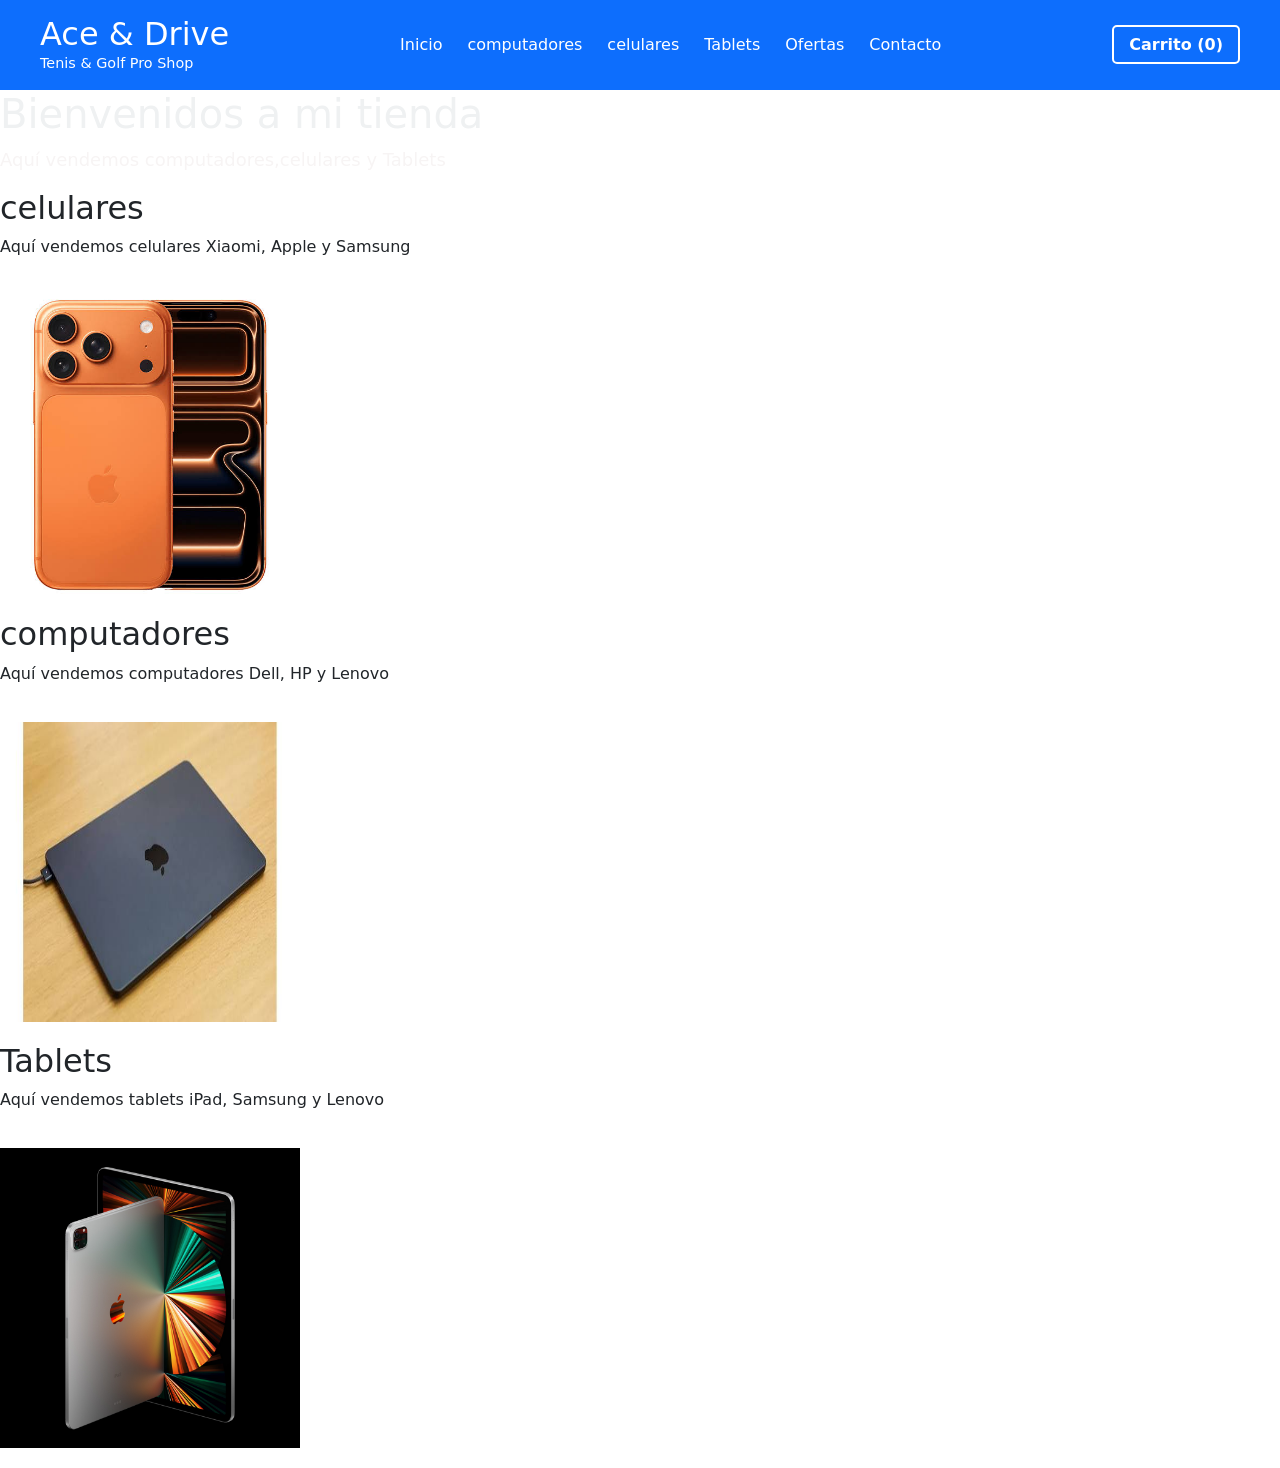
<file: index.html>
<!DOCTYPE html>
<html  lang="es-419">
<head>
    <meta charset="UTF-8">
    <title>Mi Tienda de Tecnología</title>
    <link href="https://cdn.jsdelivr.net/npm/bootstrap@5.3.8/dist/css/bootstrap.min.css" rel="stylesheet" integrity="sha384-sRIl4kxILFvY47J16cr9ZwB07vP4J8+LH7qKQnuqkuIAvNWLzeN8tE5YBujZqJLB" crossorigin="anonymous">
    <link rel="stylesheet" href="https://cdnjs.cloudflare.com/ajax/libs/font-awesome/6.4.0/css/all.min.css">
    <link rel="stylesheet" href="styles.css"> 
</head>

<body>
   <header>
        <div>
            <h1>Ace & Drive</h1>
            <p>Tenis & Golf Pro Shop</p>
        </div>

        <!-- Menú de navegación -->
        <nav>
            <ul>
                <li><a href="#">Inicio</a></li>
                <li><a href="#">computadores</a></li>
                <li><a href="#">celulares</a></li>
                <li><a href="#">Tablets</a></li>
                <li><a href="#">Ofertas</a></li>
                <li><a href="#">Contacto</a></li>
            </ul>
        </nav>
        <!-- Carrito -->
        <div>
            <a href="#">Carrito (0)</a>
        </div>
      </header>


    <h1 id='titulo1' >Bienvenidos a mi tienda</h1>
    <p id='descripcion1'>Aquí vendemos computadores,celulares y Tablets </p>
        <h2 id='titulo2 '>celulares</h2>
    <p >Aquí vendemos  celulares Xiaomi, Apple y Samsung</p>
    <img src="img/celular.jfif" alt="celuares">
    <h2 id='titulo3 '>computadores </h2>
    <p >Aquí vendemos  computadores Dell, HP y Lenovo</p>
    <img src="img/computador.jfif" alt="computadoras">
    <h2 id='titulo4 '>Tablets</h2>
    <p >Aquí vendemos  tablets iPad, Samsung y Lenovo</p>
    <img src="img/tablet.jpg" alt="tablets">

</body>
</html>
</file>
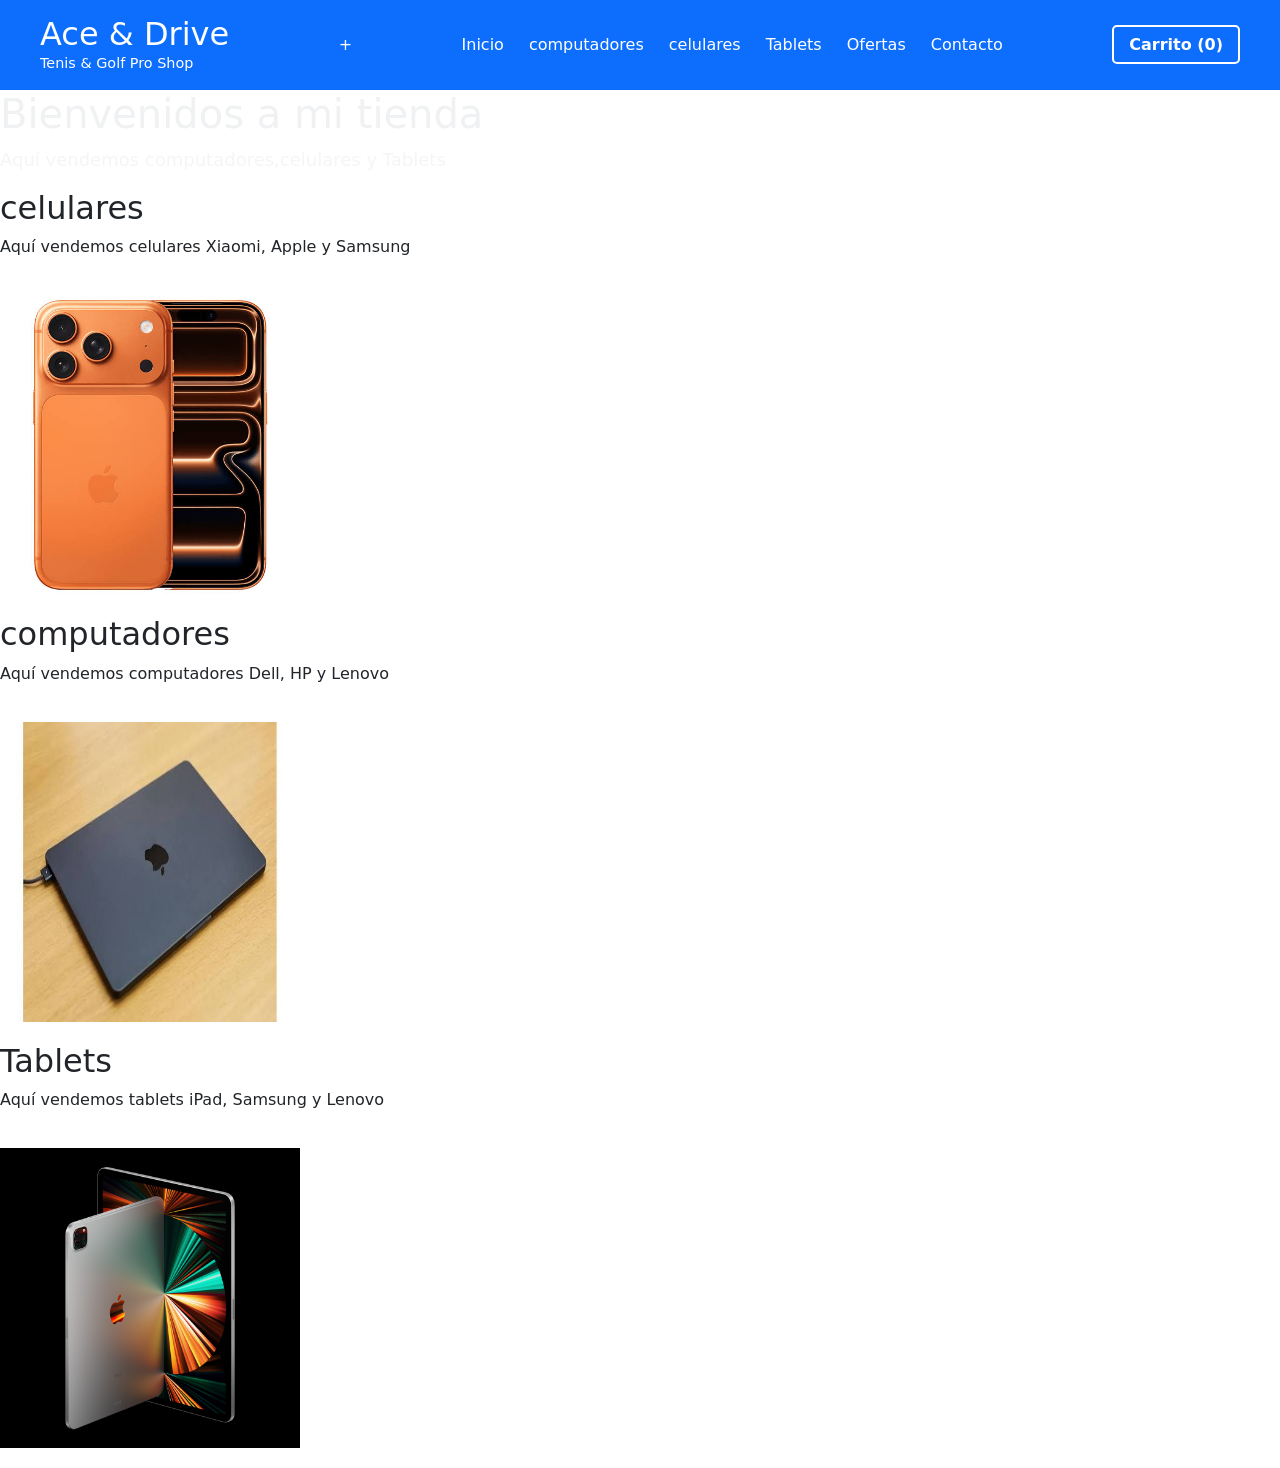
<file: templates/index.html>
<!DOCTYPE html>
<html  lang="es-419">
<head>
    <meta charset="UTF-8">
    <title>Mi Tienda de Tecnología</title>
    <link href="https://cdn.jsdelivr.net/npm/bootstrap@5.3.8/dist/css/bootstrap.min.css" rel="stylesheet" integrity="sha384-sRIl4kxILFvY47J16cr9ZwB07vP4J8+LH7qKQnuqkuIAvNWLzeN8tE5YBujZqJLB" crossorigin="anonymous">
    <link rel="stylesheet" href="https://cdnjs.cloudflare.com/ajax/libs/font-awesome/6.4.0/css/all.min.css">
    <link rel="stylesheet" href="../static/css/styles.css"> 
</head>

<body>
   <header>
        <div>
            <h1>Ace & Drive</h1>
            <p>Tenis & Golf Pro Shop</p>
        </div>+

        <!-- Menú de navegación -->
        <nav>
            <ul>
                <li><a href="#">Inicio</a></li>
                <li><a href="#">computadores</a></li>
                <li><a href="#">celulares</a></li>
                <li><a href="#">Tablets</a></li>
                <li><a href="#">Ofertas</a></li>
                <li><a href="#">Contacto</a></li>
            </ul>
        </nav>
        <!-- Carrito -->
        <div>
            <a href="#">Carrito (0)</a>
        </div>
      </header>


    <h1 id='titulo1' >Bienvenidos a mi tienda</h1>
    <p id='descripcion1'>Aquí vendemos computadores,celulares y Tablets </p>
        <h2 id='titulo2 '>celulares</h2>
    <p >Aquí vendemos  celulares Xiaomi, Apple y Samsung</p>
    <img src="../static/img/celular.jfif" alt="celulares">
    <h2 id='titulo3 '>computadores </h2>
    <p >Aquí vendemos  computadores Dell, HP y Lenovo</p>
    <img src="../static/img/computador.jfif" alt="computadoras">
    <h2 id='titulo4 '>Tablets</h2>
    <p >Aquí vendemos  tablets iPad, Samsung y Lenovo</p>
    <img src="../static/img/tablet.jpg" alt="tablets">

</body>
</html>
</file>
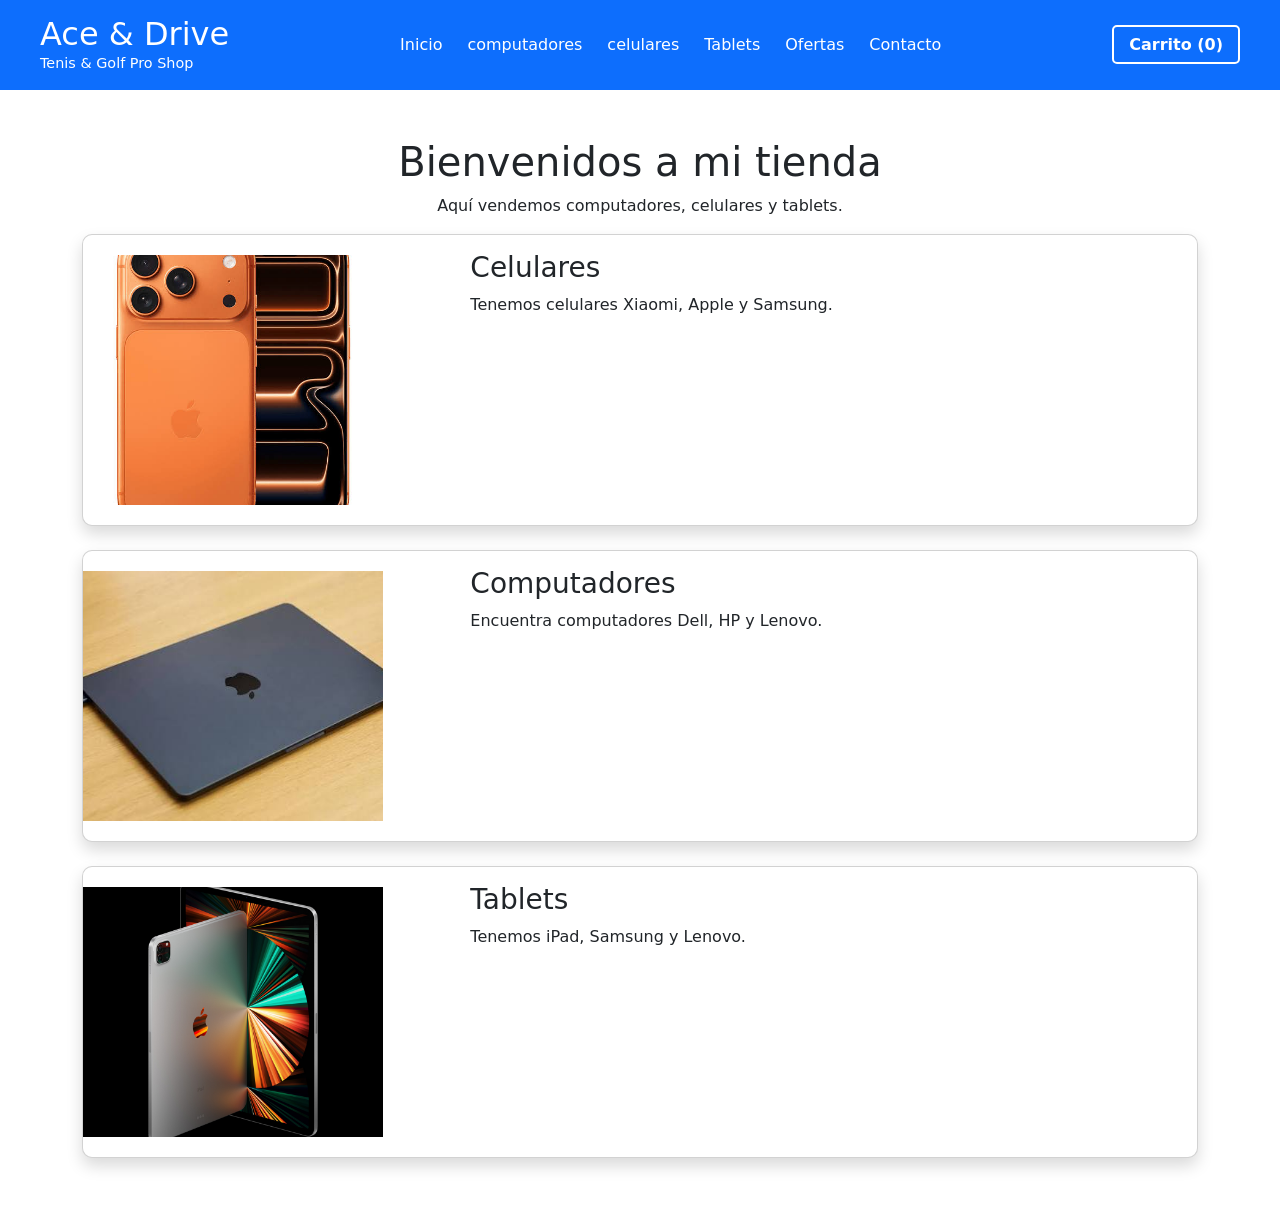
<file: index_2.html>
<!DOCTYPE html>
<html  lang="es-419">
<head>
    <meta charset="UTF-8">
    <title>Mi Tienda de Tecnología</title>
    <link href="https://cdn.jsdelivr.net/npm/bootstrap@5.3.8/dist/css/bootstrap.min.css" rel="stylesheet" integrity="sha384-sRIl4kxILFvY47J16cr9ZwB07vP4J8+LH7qKQnuqkuIAvNWLzeN8tE5YBujZqJLB" crossorigin="anonymous">
    <link rel="stylesheet" href="https://cdnjs.cloudflare.com/ajax/libs/font-awesome/6.4.0/css/all.min.css">
    <link rel="stylesheet" href="styles.css"> 
</head>

<body>
   <header>
        
        <div>
            <h1>Ace & Drive</h1>
            <p>Tenis & Golf Pro Shop</p>
        </div>

        <!-- Menú de navegación -->
        <nav>
            <ul>
                <li><a href="#">Inicio</a></li>
                <li><a href="#">computadores</a></li>
                <li><a href="#">celulares</a></li>
                <li><a href="#">Tablets</a></li>
                <li><a href="#">Ofertas</a></li>
                <li><a href="#">Contacto</a></li>
            </ul>
        </nav>
        <!-- Carrito -->
        <div>
            <a href="#">Carrito (0)</a>
        </div>
    </header>

<main class="container my-5">

    <section id="inicio">
        <h1 class="text-center">Bienvenidos a mi tienda</h1>
        <p class="text-center">
            Aquí vendemos computadores, celulares y tablets.
        </p>
    </section>

    <section id="celulares" class="card mb-4 shadow">
        <div class="row g-0">
            <div class="col-md-4">
                <img src="img/celular.jfif" class="img-fluid" alt="Celulares">
            </div>
            <div class="col-md-8">
                <div class="card-body">
                    <h3>Celulares</h3>
                    <p>Tenemos celulares Xiaomi, Apple y Samsung.</p>
                </div>
            </div>
        </div>
    </section>

    <section id="computadores" class="card mb-4 shadow">
        <div class="row g-0">
            <div class="col-md-4">
                <img src="img/computador.jfif" class="img-fluid" alt="Computadores">
            </div>
            <div class="col-md-8">
                <div class="card-body">
                    <h3>Computadores</h3>
                    <p>Encuentra computadores Dell, HP y Lenovo.</p>
                </div>
            </div>
        </div>
    </section>

    <section id="tablets" class="card mb-4 shadow">
        <div class="row g-0">
            <div class="col-md-4">
                <img src="img/tablet.jpg" class="img-fluid" alt="Tablets">
            </div>
            <div class="col-md-8">
                <div class="card-body">
                    <h3>Tablets</h3>
                    <p>Tenemos iPad, Samsung y Lenovo.</p>
                </div>
            </div>
        </div>
    </section>

</main>





</body>
</html>
</file>
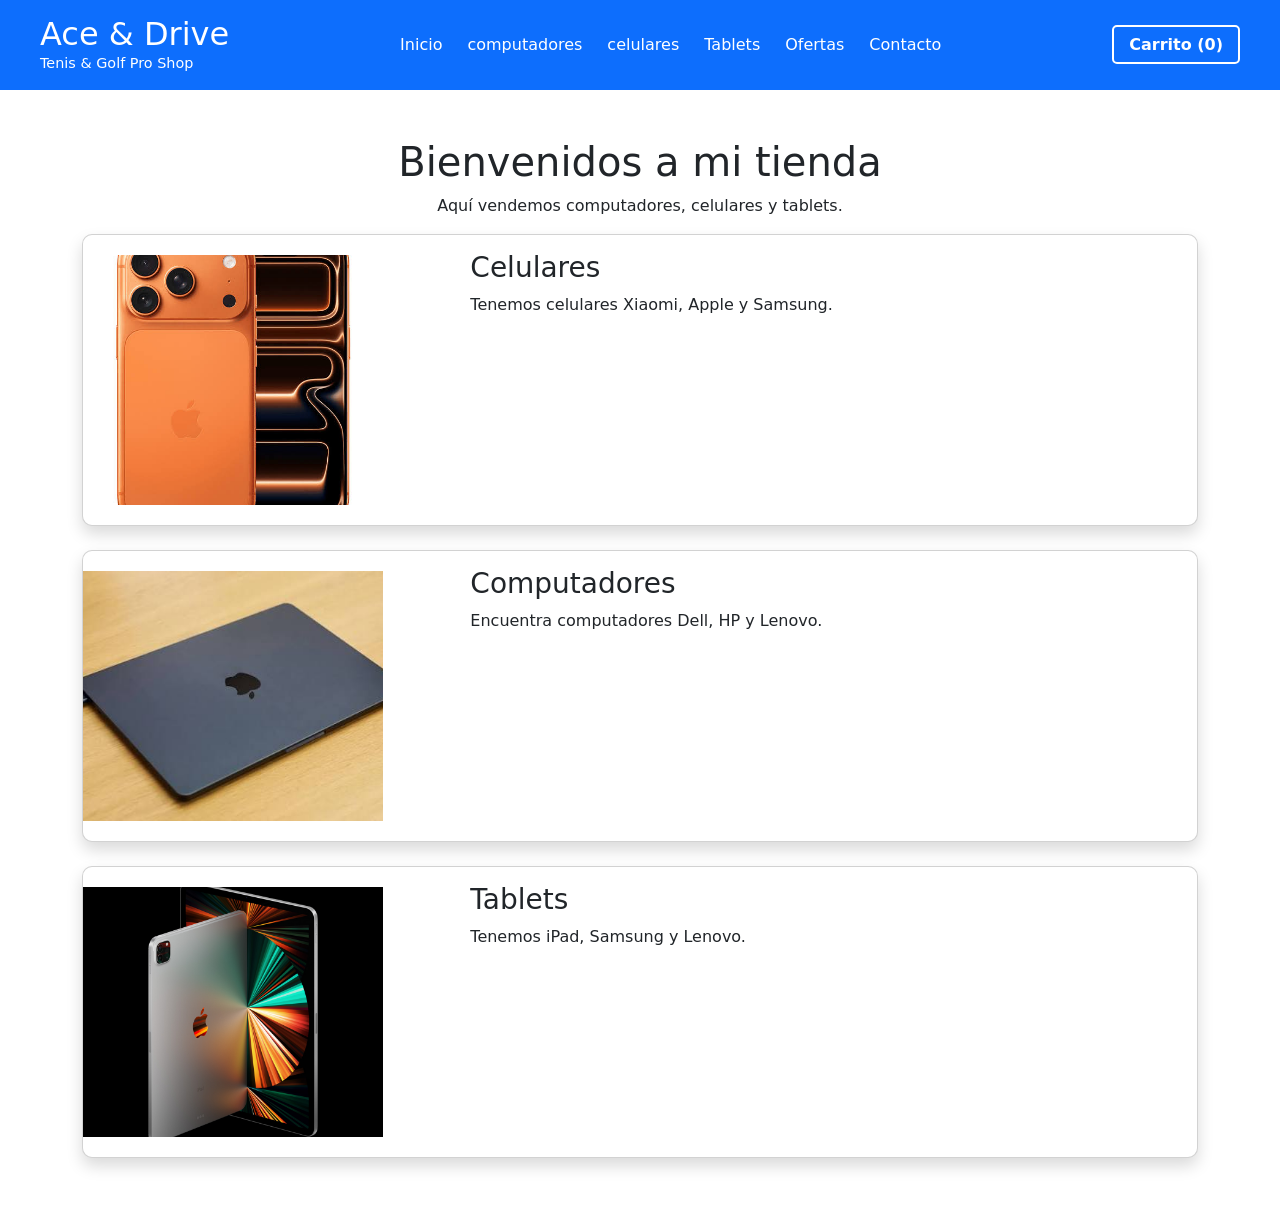
<file: templates/index_2.html>
<!DOCTYPE html>
<html  lang="es-419">
<head>
    <meta charset="UTF-8">
    <title>Mi Tienda de Tecnología</title>
    <link href="https://cdn.jsdelivr.net/npm/bootstrap@5.3.8/dist/css/bootstrap.min.css" rel="stylesheet" integrity="sha384-sRIl4kxILFvY47J16cr9ZwB07vP4J8+LH7qKQnuqkuIAvNWLzeN8tE5YBujZqJLB" crossorigin="anonymous">
    <link rel="stylesheet" href="https://cdnjs.cloudflare.com/ajax/libs/font-awesome/6.4.0/css/all.min.css">
    <link rel="stylesheet" href="../static/css/styles.css"> 
</head>

<body>
   <header>
        
        <div>
            <h1>Ace & Drive</h1>
            <p>Tenis & Golf Pro Shop</p>
        </div>

        <!-- Menú de navegación -->
        <nav>
            <ul>
                <li><a href="#">Inicio</a></li>
                <li><a href="#">computadores</a></li>
                <li><a href="#">celulares</a></li>
                <li><a href="#">Tablets</a></li>
                <li><a href="#">Ofertas</a></li>
                <li><a href="#">Contacto</a></li>
            </ul>
        </nav>
        <!-- Carrito -->
        <div>
            <a href="#">Carrito (0)</a>
        </div>
    </header>

<main class="container my-5">

    <section id="inicio">
        <h1 class="text-center">Bienvenidos a mi tienda</h1>
        <p class="text-center">
            Aquí vendemos computadores, celulares y tablets.
        </p>
    </section>

    <section id="celulares" class="card mb-4 shadow">
        <div class="row g-0">
            <div class="col-md-4">
                <img src="../static/img/celular.jfif" class="img-fluid" alt="Celulares">
            </div>
            <div class="col-md-8">
                <div class="card-body">
                    <h3>Celulares</h3>
                    <p>Tenemos celulares Xiaomi, Apple y Samsung.</p>
                </div>
            </div>
        </div>
    </section>

    <section id="computadores" class="card mb-4 shadow">
        <div class="row g-0">
            <div class="col-md-4">
                <img src="../static/img/computador.jfif" class="img-fluid" alt="Computadores">
            </div>
            <div class="col-md-8">
                <div class="card-body">
                    <h3>Computadores</h3>
                    <p>Encuentra computadores Dell, HP y Lenovo.</p>
                </div>
            </div>
        </div>
    </section>

    <section id="tablets" class="card mb-4 shadow">
        <div class="row g-0">
            <div class="col-md-4">
                <img src="../static/img/tablet.jpg" class="img-fluid" alt="Tablets">
            </div>
            <div class="col-md-8">
                <div class="card-body">
                    <h3>Tablets</h3>
                    <p>Tenemos iPad, Samsung y Lenovo.</p>
                </div>
            </div>
        </div>
    </section>

</main>





</body>
</html>
</file>
<file: styles.css>
header{
    background-color: #0d6efd;
    color: white;
    padding: 15px 40px;
    display: flex;
    justify-content: space-between;
    align-items: center;
}
header h1{
    margin: 0;
    font-size: 2rem;
}
header p{
    margin: 0;
    font-size: 0.9rem;
}
nav ul{
    display: flex;
    list-style: none;
    gap: 25px;
    margin: 0;
    padding: 0;
}
nav ul li a{
    color: white;
    text-decoration: none;
    font-weight: 500;
    transition: color .3s;
}
nav ul li a:hover{
    color: #ffc107;
}
/* Carrito */
header div:last-child a{
    color: white;
    text-decoration: none;
    font-weight: bold;
    border: 2px solid white;
    padding: 8px 15px;
    border-radius: 5px;
    transition: .3s;
}
header div:last-child a:hover{
    background: white;
    color: #0d6efd;
}






#titulo1 {
    color: #eff1f2;
}
#titulo2 {
    color: #c10d76;
}

#descripcion1, #descripcion2 {
    color: #f7f4f4;
    font-size: 18px;
}

img {
    width: 300px;
    height: 300px;
    margin: 20px 0;
}


.card img{
    height:250px;
    object-fit:cover;
}

.card{
    border-radius:10px;
}
</file>
<file: static/css/styles.css>
header{
    background-color: #0d6efd;
    color: white;
    padding: 15px 40px;
    display: flex;
    justify-content: space-between;
    align-items: center;
}
header h1{
    margin: 0;
    font-size: 2rem;
}
header p{
    margin: 0;
    font-size: 0.9rem;
}
nav ul{
    display: flex;
    list-style: none;
    gap: 25px;
    margin: 0;
    padding: 0;
}
nav ul li a{
    color: white;
    text-decoration: none;
    font-weight: 500;
    transition: color .3s;
}
nav ul li a:hover{
    color: #ffc107;
}
/* Carrito */
header div:last-child a{
    color: white;
    text-decoration: none;
    font-weight: bold;
    border: 2px solid white;
    padding: 8px 15px;
    border-radius: 5px;
    transition: .3s;
}
header div:last-child a:hover{
    background: white;
    color: #0d6efd;
}






#titulo1 {
    color: #eff1f2;
}
#titulo2 {
    color: #c10d76;
}

#descripcion1, #descripcion2 {
    color: #f7f4f4;
    font-size: 18px;
}

img {
    width: 300px;
    height: 300px;
    margin: 20px 0;
}


.card img{
    height:250px;
    object-fit:cover;
}

.card{
    border-radius:10px;
}
</file>
